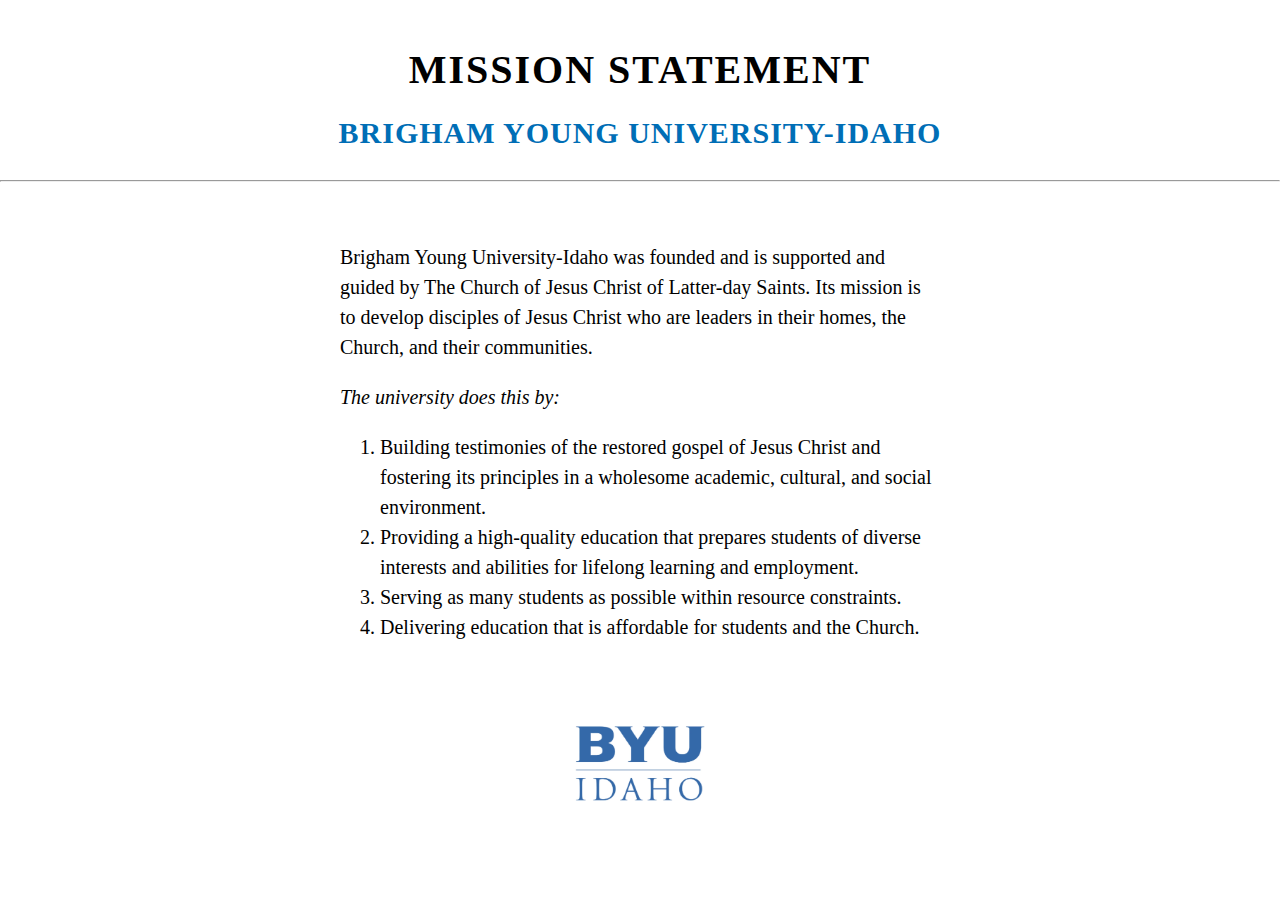
<file: mission/index.html>
<!DOCTYPE html>
<html lang="en">
<head>
  <meta charset="UTF-8">
  <meta name="description" content="Mission statement for Brigham Young University-Idaho">
  <meta name="author" content="Your Name">
  <title>Mission Statement</title>
  <link rel="stylesheet" href="styles.css">
</head>
<body>
  <div class="container">
    <header>
      <h1>Mission Statement</h1>
      <h2>Brigham Young University-Idaho</h2>
      <hr>
    </header>

    <main>
      <p>Brigham Young University-Idaho was founded and is supported and guided by The Church of Jesus Christ of Latter-day Saints. Its mission is to develop disciples of Jesus Christ who are leaders in their homes, the Church, and their communities.</p>

      <p><em>The university does this by:</em></p>

      <ol>
        <li>Building testimonies of the restored gospel of Jesus Christ and fostering its principles in a wholesome academic, cultural, and social environment.</li>
        <li>Providing a high-quality education that prepares students of diverse interests and abilities for lifelong learning and employment.</li>
        <li>Serving as many students as possible within resource constraints.</li>
        <li>Delivering education that is affordable for students and the Church.</li>
      </ol>
    </main>

    <footer>
      <img src="byui-logo.png" alt="BYU-Idaho Logo">
    </footer>
  </div>
</body>
</html>
</file>
<file: mission/styles.css>
/* General styles */
body {
    font-family: 'Times New Roman', Times, serif;
    font-size: 20px;
    line-height: 1.5;
    text-align: center;
    margin: 0;
    padding: 0;
  }
  
  /* Limit content width */
  main {
    max-width: 600px;
    margin: 20px auto;
    padding: 20px;
    text-align: left;
  }
  
  /* Header styles */
  header {
    margin-top: 40px;
  }
  
  header h1 {
    text-transform: uppercase;
    letter-spacing: 2px;
    margin-bottom: 10px;
  }
  
  header h2 {
    color: #006EB6;
    text-transform: uppercase;
    letter-spacing: 1px;
    margin-top: 0;
  }
  
  /* Footer styles */
  footer {
    margin-top: 40px;
  }
  
  footer img {
    width: 150px;
  }
</file>
